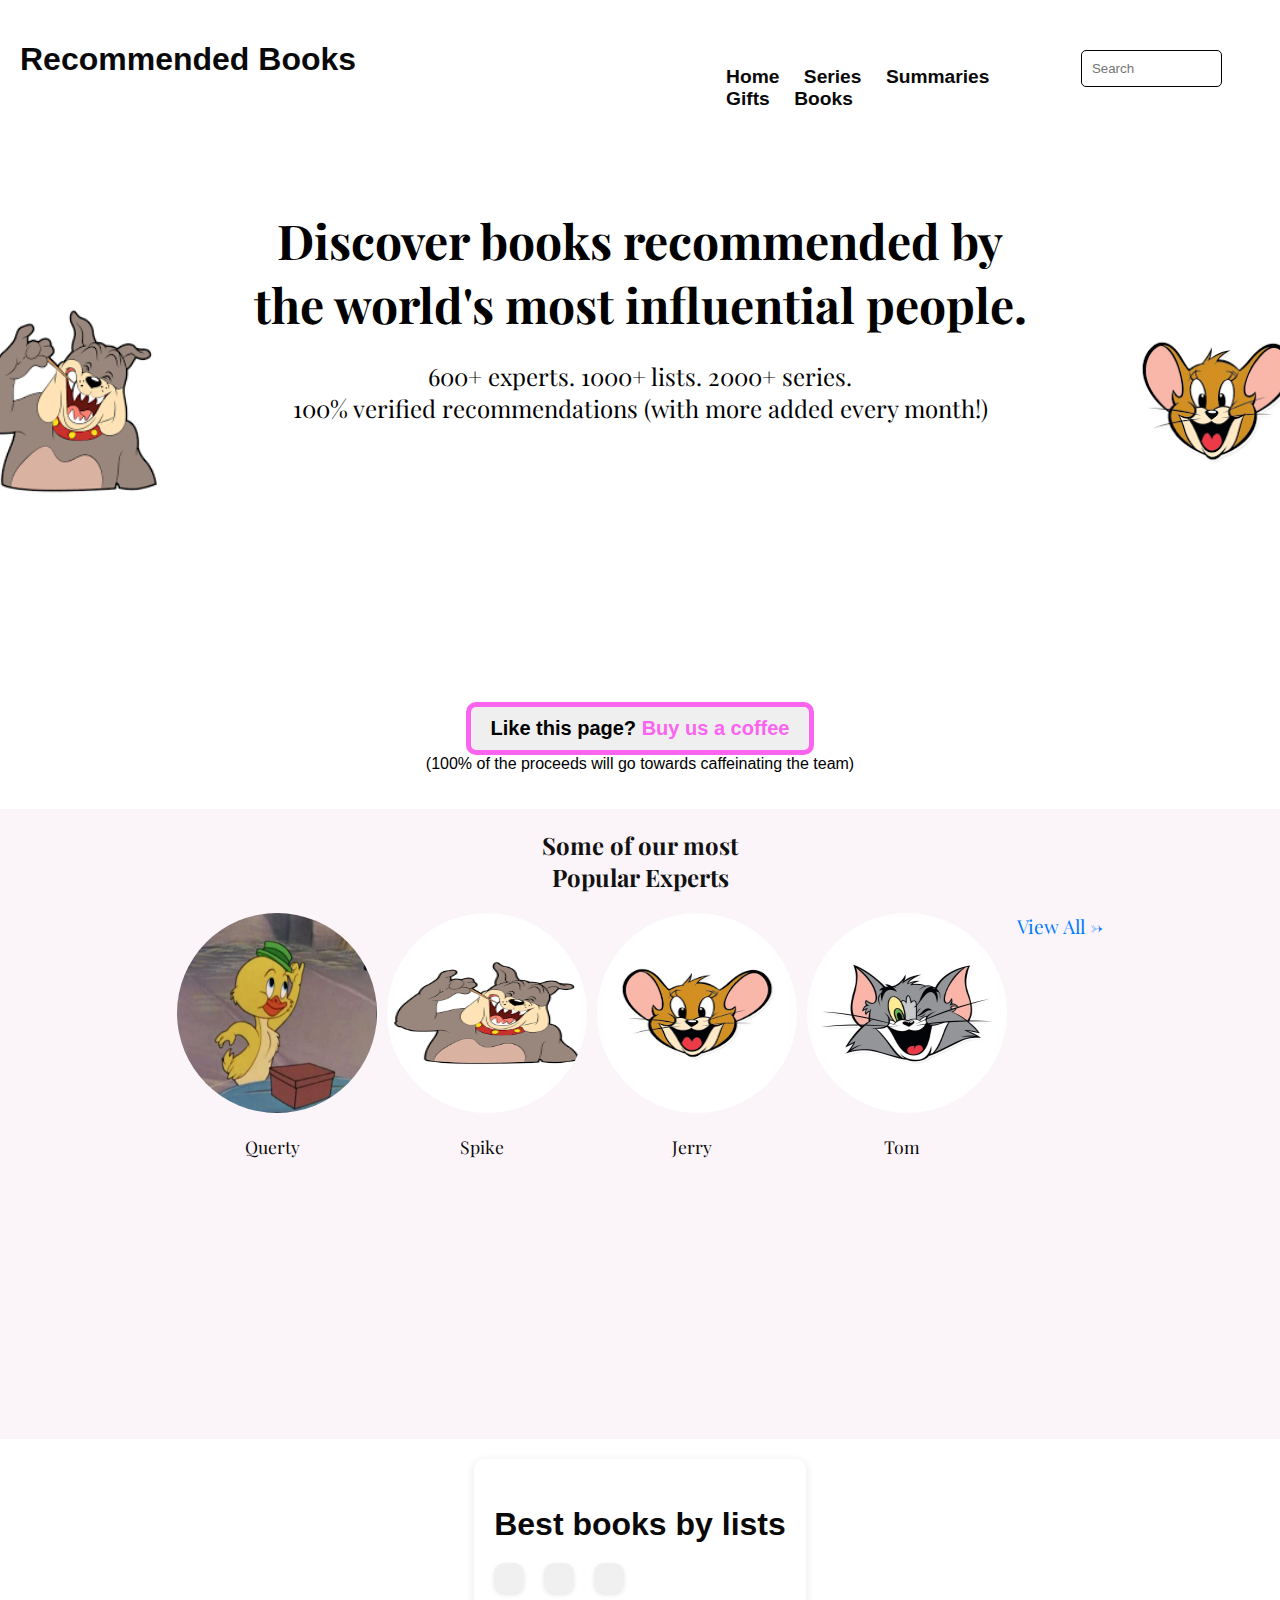
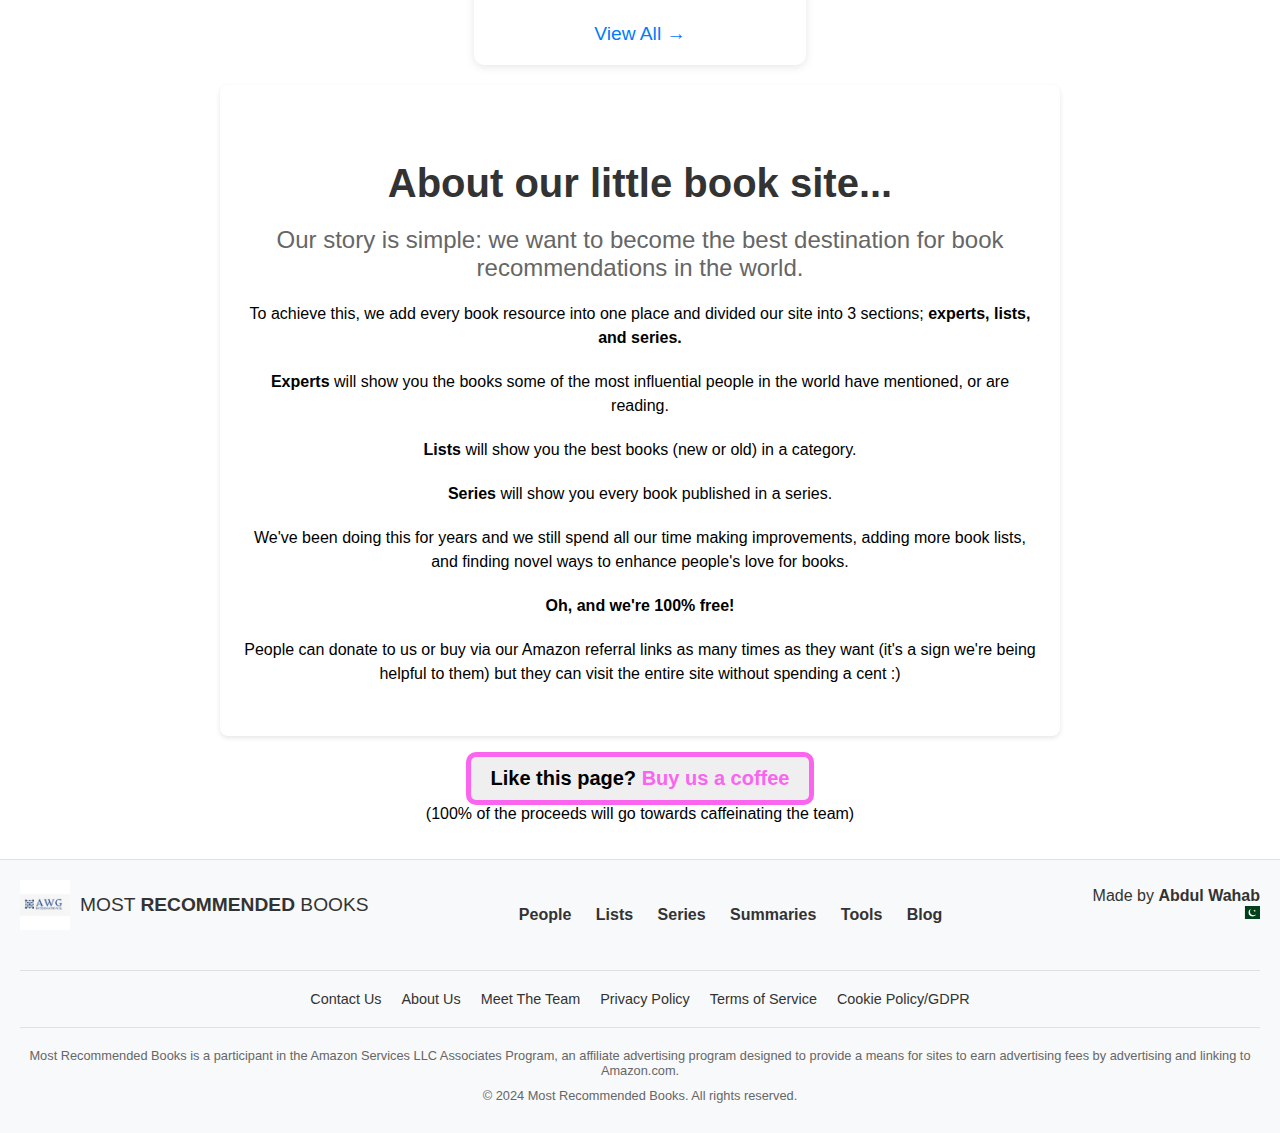
<file: index.html>
<!DOCTYPE html>
<html lang="en">
<head>
    <meta charset="UTF-8">
    <meta name="viewport" content="width=device-width, initial-scale=1.0">
    <title>Document Search App</title>
    <link rel="stylesheet" href="style.css">
    <link rel="preconnect" href="https://fonts.googleapis.com">
    <link rel="preconnect" href="https://fonts.gstatic.com" crossorigin>
    <link href="https://fonts.googleapis.com/css2?family=Playfair+Display:ital,wght@0,400..900;1,400..900&display=swap" rel="stylesheet">
</head>
<body>
  <header>
    <h1>Recommended Books</h1>
  </header>
  <nav>
    <ul>
      <ul>
        <li><a href="./index.html">Home</a></li>
        <li><a href="series.html">Series</a></li>
        <li><a href="summaries.html">Summaries</a></li>
        <li><a href="gifts.html">Gifts</a></li>
        <li><a href="book.html">Books</a></li>
    
      </ul>
    </ul>
    <section class="search-bar">
      <input type="text" placeholder="Search">
    </section>
  </nav>
  
  <main>
    <section class="recommended-books">
        <img class="left" src="pictures/download (1).png" alt="Left Image" class="left-image">
        <h1>Discover books recommended by<br> the world's most influential people.</h1>
        <p>600+ experts. 1000+ lists. 2000+ series.<br> 100% verified recommendations (with more added every month!)</p>
        <img class="right" src="pictures/download.png" alt="Right Image" class="right-image">
    </section>
    <section class="cta">
        <p><button>Like this page?<span> Buy us a coffee</span></button><br> (100% of the proceeds will go towards caffeinating the team)</p>
    </section>
    <section class="experts">
        <h2>Some of our most<br> Popular Experts</h2>
        <div class="expert-images">
          <div class="expert">
            <a href="#"><img src="pictures/c317340a85010d8a34366eb3c5b257d1.jpg" alt="Expert 1">
            <p>Querty</p></a>
          </div>
          <div class="expert">
            <a href="#"><img src="pictures/download (1).png" alt="Expert 2">
            <p>Spike</p></a>
          </div>
          <div class="expert">
            <a href="#"><img src="pictures/download.png" alt="Expert 3">
            <p>Jerry</p></a>
          </div>
          <div class="expert">
            <a href="#"><img src="pictures/tom-face-sticker-india-600x800.webp" alt="Expert 4">
            <p>Tom</p></a><br>
          </div>
          <br><a href="#" class="view-all">View All &rarr;</a>
        </div>
    </section>
    <section class="book-lists">
      <h2>Best books by lists</h2>
      <div class="book-list">
          <div class="book-category">
              <h3>Best Star Wars Books</h3>
              <a href="#"><img src="./pictures/download.jpg" alt="Star Wars Book 1"></a>
              <a href="#"><img src="./pictures/download (1).jpg" alt="Star Wars Book 2"></a>
              <a href="#"><img src="./pictures/download (2).jpg" alt="Star Wars Book 3"></a>
             
          </div>
          <div class="book-category">
              <h3>Best Books of All Time</h3>
              <img src="./pictures/images.jpg" alt="Best Book 1">
              <img src="./pictures/images (1).jpg" alt="Best Book 2">
              <img src="./pictures/images (2).jpg" alt="Best Book 3">
          </div>
          <div class="book-category">
              <h3>Best Mystery Books</h3>
              <img src="./pictures/images.jpg" alt="Mystery Book 1">
              <img src="./pictures/download.jpg" alt="Mystery Book 2">
              <img src="./pictures/images (2).jpg" alt="Mystery Book 3">
          </div>
      </div>
      <a href="#" class="view-all">View All &rarr;</a>
  </section>
  <section class="about-section">
    <h1>About our little book site...</h1>
    <h2>Our story is simple: we want to become the best destination for book recommendations in the world.</h2>
    <p>To achieve this, we add every book resource into one place and divided our site into 3 sections; <strong>experts, lists, and series.</strong></p>
    <p><strong>Experts</strong> will show you the books some of the most influential people in the world have mentioned, or are reading.</p>
    <p><strong>Lists</strong> will show you the best books (new or old) in a category.</p>
    <p><strong>Series</strong> will show you every book published in a series.</p>
    <p>We've been doing this for years and we still spend all our time making improvements, adding more book lists, and finding novel ways to enhance people's love for books.</p>
    <p><strong>Oh, and we're 100% free!</strong></p>
    <p>People can donate to us or buy via our Amazon referral links as many times as they want (it's a sign we're being helpful to them) but they can visit the entire site without spending a cent :)</p>
</section>
<section class="cta">
  <p><button>Like this page?<span> Buy us a coffee</span></button><br> (100% of the proceeds will go towards caffeinating the team)</p>
</section>
  </main>
  <footer>
    <div class="footer-top">
        <div class="footer-logo">
            <img src="./pictures/download (3).jpg" alt="Most Recommended Books Logo">
            <span>MOST <strong>RECOMMENDED</strong> BOOKS</span>
        </div>
        <div class="footer-links">
            <a href="#">People</a>
            <a href="#">Lists</a>
            <a href="#">Series</a>
            <a href="#">Summaries</a>
            <a href="#">Tools</a>
            <a href="#">Blog</a>
        </div>
        <div class="footer-made-by">
            Made by <a href="#">Abdul Wahab</a>
            <div class="footer-flags">
                <img src="./pictures/download (2).png" alt="Pak Flag">
               
            </div>
        </div>
    </div>
    <div class="footer-middle">
        <a href="#">Contact Us</a>
        <a href="#">About Us</a>
        <a href="#">Meet The Team</a>
        <a href="#">Privacy Policy</a>
        <a href="#">Terms of Service</a>
        <a href="#">Cookie Policy/GDPR</a>
    </div>
    <div class="footer-bottom">
        <p>Most Recommended Books is a participant in the Amazon Services LLC Associates Program, an affiliate advertising program designed to provide a means for sites to earn advertising fees by advertising and linking to Amazon.com.</p>
        <p>&copy; 2024 Most Recommended Books. All rights reserved.</p>
    </div>
</footer>
<script src="index.js"></script>
</body>
</html>
</file>
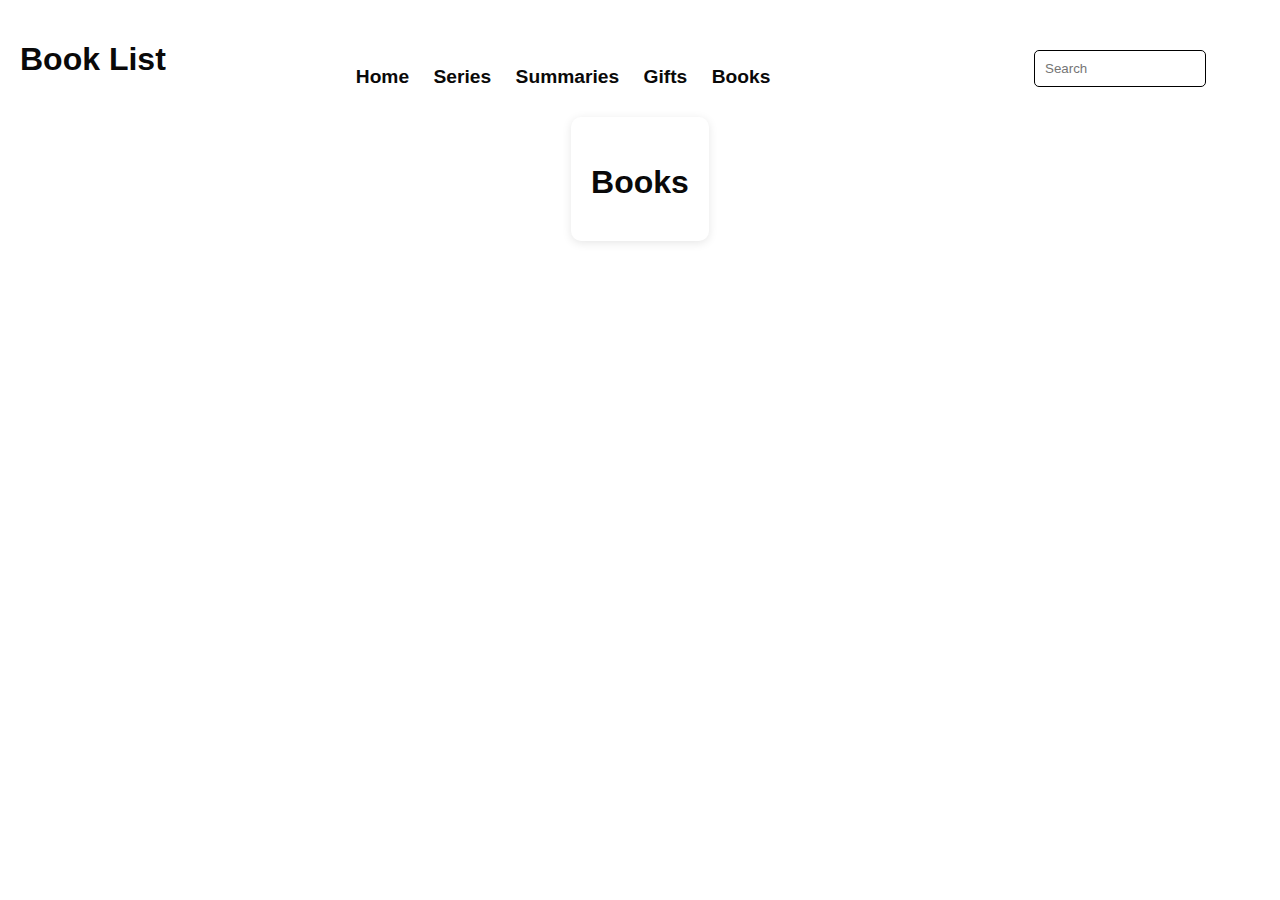
<file: book.html>
<!DOCTYPE html>
<html lang="en">
<head>
    <meta charset="UTF-8">
    <meta name="viewport" content="width=device-width, initial-scale=1.0">
    <title>Book List</title>
    <link rel="stylesheet" href="style.css">
    <link rel="preconnect" href="https://fonts.googleapis.com">
    <link rel="preconnect" href="https://fonts.gstatic.com" crossorigin>
    <link href="https://fonts.googleapis.com/css2?family=Playfair+Display:ital,wght@0,400..900;1,400..900&display=swap" rel="stylesheet">
</head>
<body>
    <header>
        <h1>Book List</h1>
    </header>
    <nav>
        <ul>
            <li><a href="index.html">Home</a></li>
            <li><a href="series.html">Series</a></li>
            <li><a href="summaries.html">Summaries</a></li>
            <li><a href="gifts.html">Gifts</a></li>
            <li><a href="book.html">Books</a></li>
           
        </ul>
        <section class="search-bar">
            <input type="text" placeholder="Search">
        </section>
    </nav>
    <main>
        <section class="book-lists">
            <h2>Books</h2>
            <div id="book-list" class="book-list">
            
            </div>
        </section>
    </main>
    <script src="book-script.js"></script>
</body>
</html>
</file>
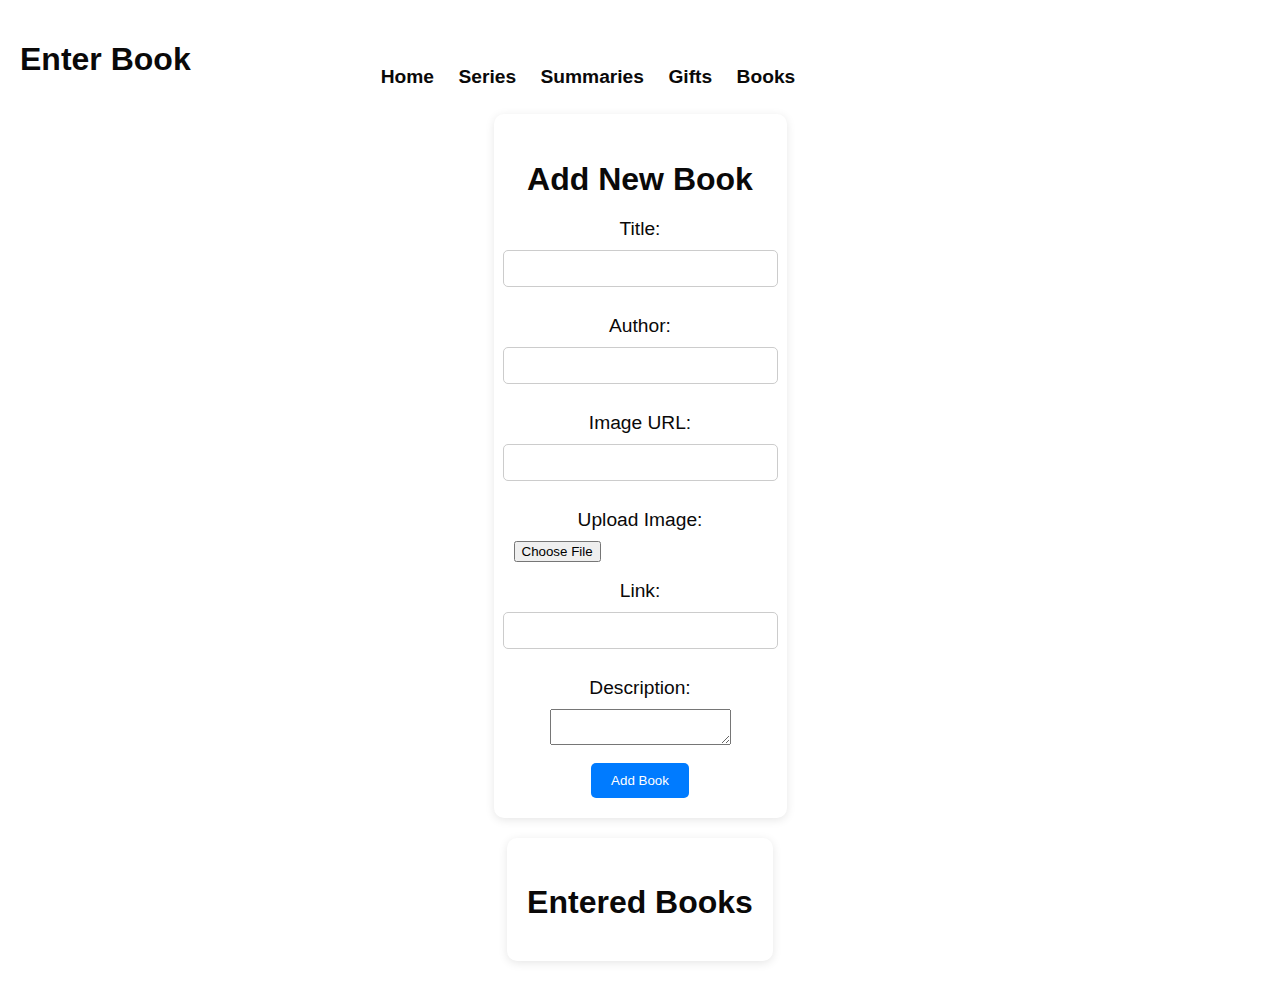
<file: enterbook.html>
<!DOCTYPE html>
<html lang="en">
<head>
    <meta charset="UTF-8">
    <meta name="viewport" content="width=device-width, initial-scale=1.0">
    <title>Enter Book</title>
    <link rel="stylesheet" href="style.css">
    <link rel="preconnect" href="https://fonts.googleapis.com">
    <link rel="preconnect" href="https://fonts.gstatic.com" crossorigin>
    <link href="https://fonts.googleapis.com/css2?family=Playfair+Display:ital,wght@0,400..900;1,400..900&display=swap" rel="stylesheet">
    <style>
        /* Additional CSS for Enter Book Page */
        .book-form {
            background-color: #fff;
            padding: 20px;
            border-radius: 10px;
            box-shadow: 0 2px 10px rgba(0, 0, 0, 0.1);
            margin-bottom: 20px;
        }

        .book-form h2 {
            font-size: 2em;
            margin-bottom: 20px;
            text-align: center;
            color: #0a0909;
        }

        .book-form form {
            display: flex;
            flex-direction: column;
            align-items: center;
        }

        .book-form label {
            font-size: 1.2em;
            margin-bottom: 10px;
            color: #0a0909;
        }

        .book-form input[type="text"] {
            width: 100%;
            padding: 10px;
            border-radius: 5px;
            border: 1px solid #ccc;
            margin-bottom: 10px;
        }

        .book-form button[type="submit"] {
            padding: 10px 20px;
            border: none;
            border-radius: 5px;
            background-color: #007bff;
            color: #fff;
            cursor: pointer;
            transition: background-color 0.3s ease;
        }

        .book-form button[type="submit"]:hover {
            background-color: #0056b3;
        }

        .entered-books {
            background-color: #fff;
            padding: 20px;
            border-radius: 10px;
            box-shadow: 0 2px 10px rgba(0, 0, 0, 0.1);
        }

        .entered-books h2 {
            font-size: 2em;
            margin-bottom: 20px;
            text-align: center;
            color: #0a0909;
        }

        .book-list {
            display: grid;
            grid-template-columns: repeat(auto-fill, minmax(200px, 1fr));
            grid-gap: 20px;
        }

        .book-item {
            background-color: #f0f0f0;
            padding: 15px;
            border-radius: 10px;
            box-shadow: 0 2px 4px rgba(0, 0, 0, 0.1);
            margin-bottom: 10px;
        }

        .book-item p {
            margin-bottom: 10px;
            font-size: 1.1em;
            color: #0a0909;
        }

        .book-item img {
            max-width: 100%;
            height: auto;
            border-radius: 5px;
        }

        .book-item button {
            padding: 8px 15px;
            border: none;
            border-radius: 5px;
            background-color: #dc3545;
            color: #fff;
            cursor: pointer;
            transition: background-color 0.3s ease;
        }

        .book-item button:hover {
            background-color: #bd2130;
        }

        .book-item button + button {
            margin-left: 10px;
        }
    </style>
</head>
<body>
    <header>
        <h1>Enter Book</h1>
    </header>
    <nav>
        <ul>
            <li><a href="index.html">Home</a></li>
            <li><a href="series.html">Series</a></li>
            <li><a href="summaries.html">Summaries</a></li>
            <li><a href="gifts.html">Gifts</a></li>
            <li><a href="book.html">Books</a></li>
            
        </ul>
    </nav>
    <main>
        <section class="book-form">
            <h2>Add New Book</h2>
            <form id="book-form">
                <label for="title">Title:</label>
                <input type="text" id="title" name="title" required><br>
                <label for="author">Author:</label>
                <input type="text" id="author" name="author" required><br>
                <label for="image">Image URL:</label>
                <input type="text" id="image" name="image"><br>
                <label for="file">Upload Image:</label>
                <input type="file" id="file" name="file" accept="image/*"><br>
                <label for="link">Link:</label>
                <input type="text" id="link" name="link" required><br>
                <label for="description">Description:</label>
                <textarea id="description" name="description" required></textarea><br>
                <button type="submit">Add Book</button>
            </form>
        </section>
        <section class="entered-books">
            <h2>Entered Books</h2>
            <div class="book-list" id="entered-books-list"></div>
        </section>
    </main>
    <script src="enterbook-script.js"></script>
    
    
    
</body>
</html>
</file>
<file: style.css>
.playfair-display {
    font-family: "Playfair Display", serif;
    font-optical-sizing: auto;
    font-weight: weight;
    font-style: normal;
}

body {
    font-family: sans-serif;
    margin: 0;
    padding: 0;
    color: #ffffff;
    background-color: #ffffff; 
}

header {
    background-color:  #ffffff; 
    padding: 20px;
    text-align: center;
}
header h1{
    float:left;
}

h1 {
    font-size: 2em;
    margin-bottom: 0;
    color:#0a0909; 
}

nav {
    background-color: #ffffff; 
    padding: 10px;
    display: flex;
    justify-content: space-between;
}

nav ul {
    list-style: none;
    margin-left: 180px;
    padding: 0;
}

nav li {
    display: inline-block;
    margin-right: 20px;
    font-size: larger;
    font-weight: bold;
}

nav a {
    text-decoration: none;
    color: #0a0909; 
}
 nav textarea{
    border:3px solid black;
    border-radius: 10px;
    margin-right: 40px;
 }

nav a:hover {
    color: #fb64ef; 
}

.search-bar {
    position: relative;
    width: 300px;
  }
  
.search-bar input[type="text"] {
    width: 50%;
    padding: 10px;
    border-radius: 5px;
    border: 1px solid black;
}

.search-bar::before {
    position: absolute;
    top: 50%;
    left: 10px;
    transform: translateY(-50%);
    color: #aaa;
    pointer-events: none;
}
  
.search-bar input[type="text"]:focus + ::before {
    display: none;
}

main {
    display: flex;
    flex-direction: column;
    justify-content: center;
    align-items: center;
}

section {
    margin-bottom: 20px;
    text-align: center;
}

.recommended-books {
    font-family: "Playfair Display", serif;
    font-size: x-large;
    padding: 40px; /* Increased padding */
    position: relative;
    height: 50vh;
}

.recommended-books h1 {
    color: black; 
    text-align: center;
    position: relative; 
    z-index: 1;
}

.recommended-books p {
    color: black; 
    text-align: center;
    position: relative; 
    z-index: 1;
}

.recommended-books .left,
.recommended-books .right {
  position: absolute;
  top: 50%;
  transform: translateY(-50%);
  width: 200px; /* Adjust as needed */
}

.recommended-books .left {
  left: -250px;
}

.recommended-books .right {
  right: -250px;
}

.experts {
    background-color: #fbf5fa;
    width: 100%;
    height: 70vh;
    font-family: "Playfair Display", serif;
}
  
.experts h2 {
    color: #131212;
}

.experts p {
    font-size: 1.1em;
    line-height: 1.5;
    color:#0a0909;
}

.expert-images {
  display: flex;
  justify-content: center;
}

.expert-images a {
  margin: 0 10px;
}
.expert a {
    text-decoration: none; /* Remove underline */
    color: inherit; /* Inherit color from parent */
}

.expert a:hover {
    color: #fb64ef; /* Change color on hover if desired */
}

.expert-images img {
  border-radius: 50%;
  width: 200px; /* Adjusted from 100px */
  height: 200px; /* Adjusted from 100px */
}

.cta {
    text-align: center;
}

.cta p {
    color: black;
}

.cta button {
    font-size: 20px;
    font-weight: bold;
    border: none;
    padding: 10px 20px;
    border-radius: 5px;
    cursor: pointer;
    color: black;
    border: 5px solid #fb64ef;
    border-radius: 10px;
}

.cta span {
    color: #fb64ef;
}




.book-lists {
    background-color: #fff;
    padding: 20px;
    border-radius: 10px;
    box-shadow: 0 2px 10px rgba(0, 0, 0, 0.1);
}

.book-lists h2 {
    font-size: 2em;
    margin-bottom: 20px;
    text-align: center;
    color: #0a0909;
}

.book-list {
    display: flex;
    grid-template-columns: repeat(auto-fill, minmax(200px, 1fr));
    flex-direction: row; /* Changed to column */
    gap: 20px;
}

.book-category {
    background-color: #f0f0f0;
    padding: 15px;
    border-radius: 10px;
    box-shadow: 0 2px 4px rgba(0, 0, 0, 0.1);
    text-align: center;
}

.book-category h3 {
    margin: 10px 0;
    font-size: 1.5em;
    color: #0a0909;
}

.book-category p {
    margin: 5px 0;
    font-size: 1em;
    color: #0a0909;
}

.book-category img {
    max-width: 100%;
    height: auto;
    border-radius: 5px;
}
.view-all {
    display: inline-block;
    margin-top: 30px;
    font-size: 1.2em;
    text-decoration: none;
    color: #007bff;
}

.view-all:hover {
    text-decoration: underline;
}



.about-section {
    max-width: 800px;
    margin: 0 auto;
    padding: 50px 20px;
    background-color: #fff;
    border-radius: 8px;
    box-shadow: 0 2px 5px rgba(0, 0, 0, 0.1);
}

.about-section h1 {
    font-size: 2.5em;
    margin-bottom: 20px;
    color: #333;
    text-align: center;
}

.about-section h2 {
    font-size: 1.5em;
    font-weight: normal;
    margin-bottom: 20px;
    color: #666;
    text-align: center;
}

.about-section p {
    font-size: 1em;
    line-height: 1.5;
    margin-bottom: 20px;
    color:black
}

.about-section p strong {
    font-weight: bold;
}

.about-section p:last-child {
    margin-bottom: 0;
}

footer {
    background-color: #f8f9fa;
    padding: 20px;
    text-align: center;
    color: #333;
    border-top: 1px solid #e0e0e0;
}

.footer-top {
    display: flex;
    justify-content: space-between;
    align-items: center;
    flex-wrap: wrap;
    padding-bottom: 20px;
    border-bottom: 1px solid #e0e0e0;
}

.footer-logo {
    display: flex;
    align-items: center;
    margin-bottom: 20px;
}

.footer-logo img {
    width: 50px;
    margin-right: 10px;
}

.footer-logo span {
    font-size: 1.2em;
    color: #333;
}

.footer-logo strong {
    font-weight: bold;
}

.footer-links a {
    margin: 0 10px;
    text-decoration: none;
    color: #333;
    font-weight: bold;
}

.footer-links a:hover {
    color: #fb64ef;
}

.footer-made-by {
    text-align: right;
    margin-bottom: 20px;
}

.footer-made-by a {
    text-decoration: none;
    color: #333;
    font-weight: bold;
}

.footer-made-by a:hover {
    color: #fb64ef;
}

.footer-flags img {
    width: 20px;
    margin-left: 10px;
}

.footer-middle {
    margin: 20px 0;
    display: flex;
    justify-content: center;
    flex-wrap: wrap;
    border-bottom: 1px solid #e0e0e0;
    padding-bottom: 20px;
}

.footer-middle a {
    margin: 0 10px;
    text-decoration: none;
    color: #333;
    font-size: 0.9em;
}

.footer-middle a:hover {
    color: #fb64ef;
}

.footer-bottom p {
    font-size: 0.8em;
    color: #666;
    margin: 10px 0;
}

.enter-book-form {
    background-color: #ffffff;
    padding: 20px;
    border-radius: 10px;
    box-shadow: 0 2px 10px rgba(0, 0, 0, 0.1);
    width: 100%;
    max-width: 600px;
    text-align: left;
    margin-top: 20px;
}

.enter-book-form h2 {
    font-family: 'Playfair Display', serif;
    font-size: 2em;
    margin-bottom: 20px;
    text-align: center;
    color: #0a0909;
}

.enter-book-form label {
    display: block;
    font-weight: bold;
    margin-bottom: 5px;
    color: #333;
}

.enter-book-form input[type="text"] {
    width: calc(100% - 20px);
    padding: 10px;
    margin-bottom: 20px;
    border: 1px solid #ccc;
    border-radius: 5px;
    font-size: 1em;
}

.enter-book-form button {
    display: block;
    width: 100%;
    padding: 10px;
    font-size: 1.2em;
    font-weight: bold;
    background-color: #fb64ef;
    color: #ffffff;
    border: none;
    border-radius: 5px;
    cursor: pointer;
}

.enter-book-form button:hover {
    background-color: #e055cf;
}
</file>
